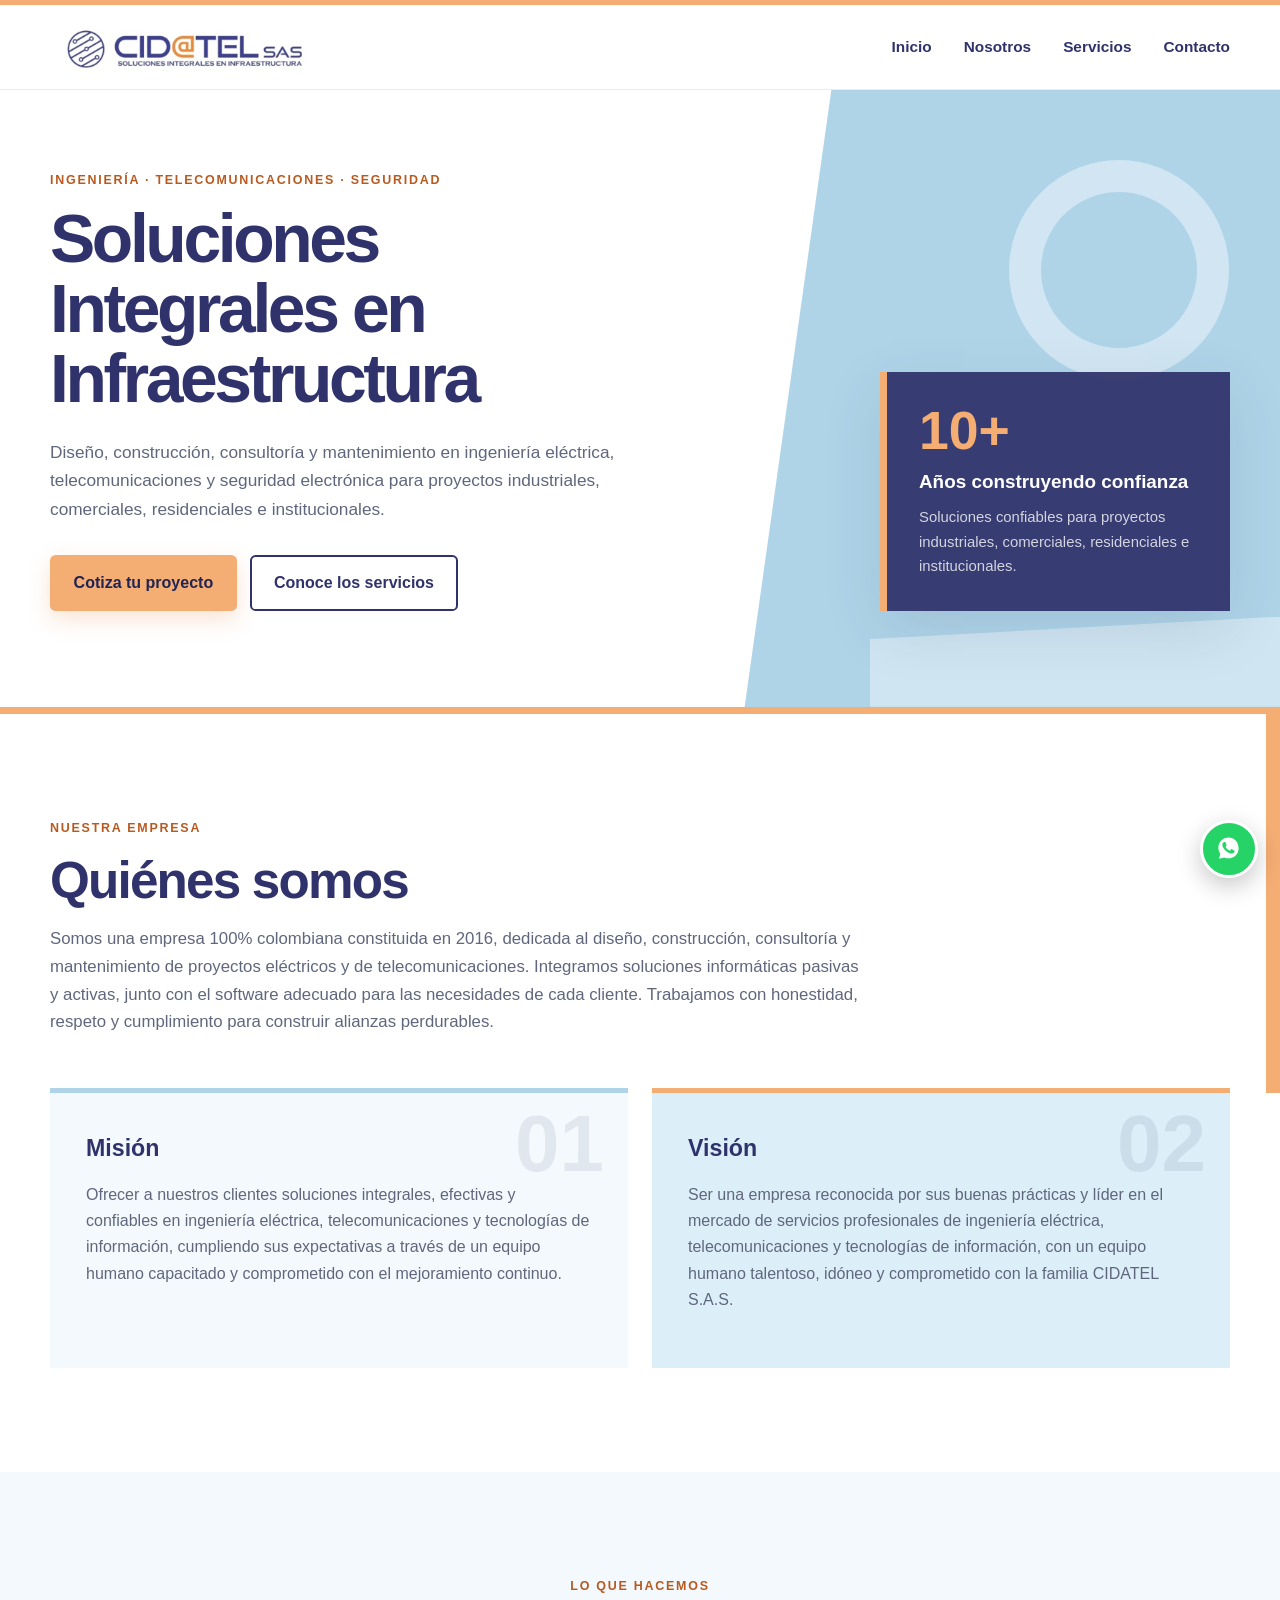
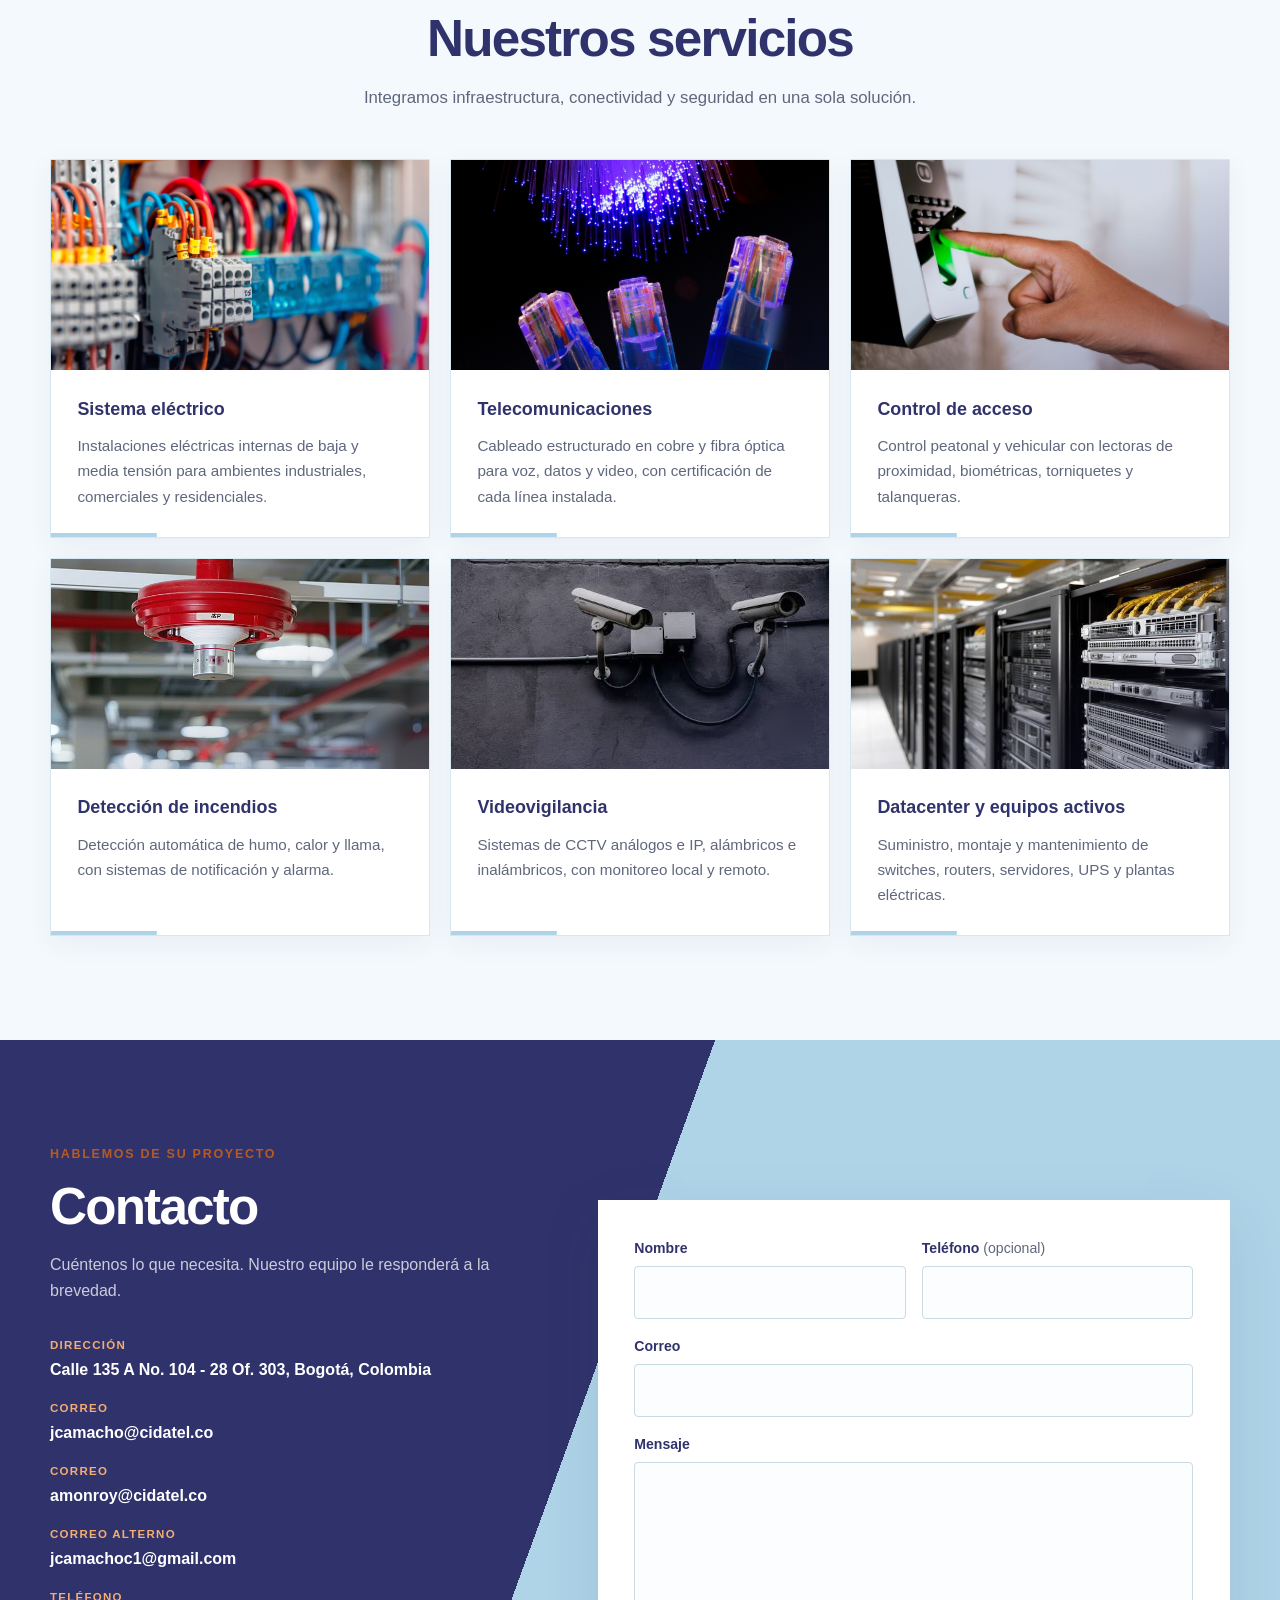
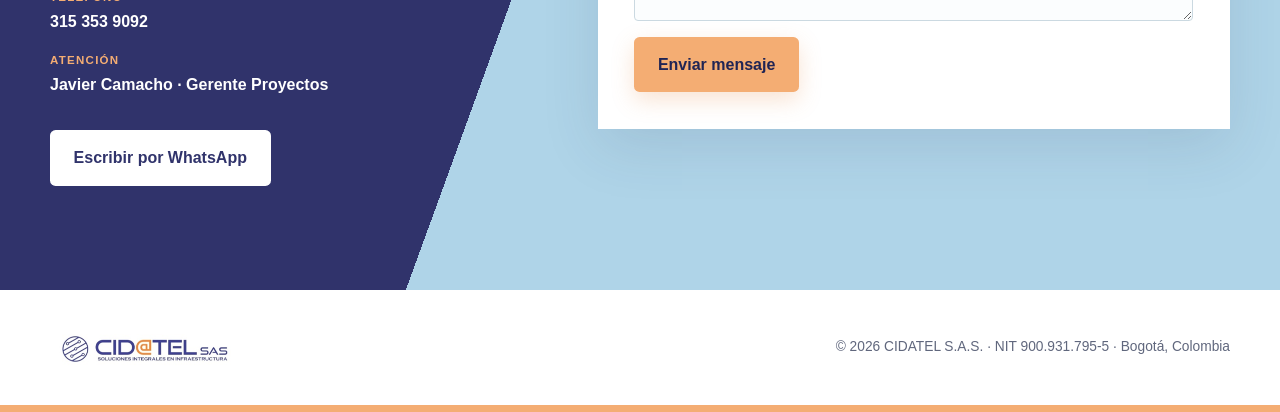
<file: index.html>
<!DOCTYPE html>
<html lang="es">
<head>
  <meta charset="UTF-8" />
  <meta name="viewport" content="width=device-width, initial-scale=1.0" />
  <meta name="theme-color" content="#30336b" />
  <title>CIDATEL S.A.S. — Soluciones Integrales en Infraestructura</title>
  <meta name="description" content="CIDATEL S.A.S.: diseño, construcción, consultoría y mantenimiento en ingeniería eléctrica, telecomunicaciones y seguridad electrónica en Bogotá, Colombia." />
  <link rel="icon" href="assets/img/cidatel-logo.png" />
  <link rel="stylesheet" href="css/styles.css" />
</head>
<body>
  <a class="skip-link" href="#contenido">Ir al contenido</a>
  <header class="site-header">
    <nav class="nav container" aria-label="Navegación principal">
      <a href="#inicio" class="brand" aria-label="CIDATEL S.A.S., ir al inicio">
        <img src="assets/img/cidatel-logo.png" alt="CIDATEL S.A.S. — Soluciones Integrales en Infraestructura" />
      </a>
      <button class="nav-toggle" type="button" aria-label="Abrir menú" aria-controls="nav-links" aria-expanded="false"><span></span><span></span><span></span></button>
      <ul class="nav-links" id="nav-links">
        <li><a href="#inicio">Inicio</a></li><li><a href="#nosotros">Nosotros</a></li><li><a href="#servicios">Servicios</a></li><li><a href="#contacto">Contacto</a></li>
      </ul>
    </nav>
  </header>
  <main id="contenido">
    <section id="inicio" class="hero">
      <div class="hero-shape" aria-hidden="true"></div>
      <div class="container hero-layout">
        <div class="hero-copy">
          <p class="eyebrow">Ingeniería · Telecomunicaciones · Seguridad</p>
          <h1 id="hero-title">Soluciones Integrales en Infraestructura</h1>
          <p class="subtitle" id="hero-subtitle"></p>
          <div class="hero-actions"><a href="#" id="hero-whatsapp" class="btn btn-primary" target="_blank" rel="noopener">Cotiza tu proyecto</a><a href="#servicios" id="hero-services" class="btn btn-secondary">Conoce los servicios</a></div>
        </div>
        <aside class="hero-panel" aria-label="Experiencia CIDATEL"><span class="hero-panel-number">10+</span><strong>Años construyendo confianza</strong><p>Soluciones confiables para proyectos industriales, comerciales, residenciales e institucionales.</p></aside>
      </div>
    </section>
    <section id="nosotros" class="section section-about">
      <div class="container">
        <div class="section-heading section-heading-left"><p class="eyebrow">Nuestra empresa</p><h2 id="about-title">Quiénes somos</h2><p id="about-text" class="section-intro"></p></div>
        <div class="mv-grid">
          <article class="mv-card"><span class="card-number">01</span><h3>Misión</h3><p id="mission-text"></p></article>
          <article class="mv-card mv-card-accent"><span class="card-number">02</span><h3>Visión</h3><p id="vision-text"></p></article>
        </div>
      </div>
    </section>
    <section id="servicios" class="section section-services">
      <div class="container">
        <div class="section-heading"><p class="eyebrow">Lo que hacemos</p><h2>Nuestros servicios</h2><p>Integramos infraestructura, conectividad y seguridad en una sola solución.</p></div>
        <div class="services-grid" id="services-grid" aria-live="polite"></div>
      </div>
    </section>
    <section id="contacto" class="section section-contact">
      <div class="container contact-shell">
        <div class="contact-info">
          <p class="eyebrow">Hablemos de su proyecto</p><h2>Contacto</h2><p class="contact-lead">Cuéntenos lo que necesita. Nuestro equipo le responderá a la brevedad.</p>
          <ul class="contact-details"><li><span>Dirección</span><strong id="contact-address"></strong></li><li><span>Correo</span><a id="contact-email" href="#"></a></li><li><span>Teléfono</span><a id="contact-phone" href="#"></a></li><li><span>Atención</span><strong><span id="contact-name"></span> · <span id="contact-role"></span></strong></li></ul>
          <a href="#" id="contact-whatsapp-btn" class="btn btn-light" target="_blank" rel="noopener">Escribir por WhatsApp</a>
        </div>
        <form class="contact-form" name="contacto" method="POST" data-netlify="true" netlify-honeypot="bot-field">
          <input type="hidden" name="form-name" value="contacto" /><p class="hidden-field"><label>No llenar: <input name="bot-field" /></label></p>
          <div class="field-row"><div class="field"><label for="name">Nombre</label><input type="text" id="name" name="name" autocomplete="name" required /></div><div class="field"><label for="phone">Teléfono <span>(opcional)</span></label><input type="tel" id="phone" name="phone" autocomplete="tel" /></div></div>
          <div class="field"><label for="email">Correo</label><input type="email" id="email" name="email" autocomplete="email" required /></div>
          <div class="field"><label for="message">Mensaje</label><textarea id="message" name="message" rows="5" required></textarea></div>
          <button type="submit" class="btn btn-primary">Enviar mensaje</button>
        </form>
      </div>
    </section>
  </main>
  <a href="#" id="whatsapp-float" class="whatsapp-float" target="_blank" rel="noopener" aria-label="Escribir por WhatsApp"><svg viewBox="0 0 32 32" width="27" height="27" aria-hidden="true"><path d="M16.001 3C9.373 3 4 8.373 4 15.001c0 2.65.86 5.1 2.317 7.086L4.8 28.2l6.276-1.65a11.94 11.94 0 0 0 4.925 1.05h.005c6.628 0 12-5.373 12-12.001C28.006 8.373 22.63 3 16.001 3zm7.006 17.13c-.297.833-1.47 1.53-2.412 1.732-.64.137-1.474.246-4.29-.918-3.604-1.49-5.926-5.144-6.108-5.386-.176-.242-1.463-1.945-1.463-3.71 0-1.766.926-2.633 1.254-2.994.328-.36.716-.45.955-.45.238 0 .478.002.687.013.22.01.516-.083.807.615.297.712 1.01 2.46 1.098 2.64.088.18.146.39.03.632-.117.242-.176.39-.35.6-.176.21-.37.47-.528.63-.176.176-.36.367-.155.72.206.352.914 1.508 1.963 2.442 1.35 1.204 2.49 1.577 2.842 1.753.352.176.557.147.762-.088.206-.235.88-1.026 1.115-1.38.235-.352.47-.293.79-.176.322.117 2.05.967 2.402 1.143.352.176.586.264.674.41.088.147.088.85-.21 1.683z"/></svg></a>
  <footer class="site-footer"><div class="container footer-inner"><img src="assets/img/cidatel-logo.png" alt="CIDATEL S.A.S." /><p>&copy; <span id="year"></span> CIDATEL S.A.S. · NIT <span id="footer-nit"></span> · Bogotá, Colombia</p></div></footer>
  <script src="js/main.js"></script>
</body>
</html>
</file>
<file: css/styles.css>
:root {
  --white: #fff; --ice: #f3f9fc; --sky: #afd4e8; --sky-soft: #dceef7;
  --navy: #30336b; --navy-deep: #202454; --orange: #f4ad73; --orange-deep: #b85a20;
  --ink: #252a45; --muted: #60677d; --border: #d7e7ef; --whatsapp: #25d366;
  --shadow: 0 18px 55px rgba(44,55,92,.12); --max-width: 1180px;
}
* { box-sizing: border-box; margin: 0; padding: 0; }
html { scroll-behavior: smooth; scroll-padding-top: 88px; }
body { font-family: "Segoe UI", Arial, sans-serif; color: var(--ink); background: var(--white); line-height: 1.65; -webkit-font-smoothing: antialiased; }
button, input, textarea { font: inherit; } a { color: inherit; text-decoration: none; }
.container { width: min(100% - 3rem, var(--max-width)); margin-inline: auto; }
.skip-link { position: fixed; left: 1rem; top: -5rem; z-index: 100; padding: .7rem 1rem; background: var(--navy); color: var(--white); border-radius: .5rem; }
.skip-link:focus { top: 1rem; }

.site-header { position: sticky; top: 0; z-index: 50; background: rgba(255,255,255,.96); border-top: 5px solid var(--orange); border-bottom: 1px solid rgba(48,51,107,.1); backdrop-filter: blur(12px); }
.nav { min-height: 84px; display: flex; align-items: center; justify-content: space-between; gap: 2rem; }
.brand { display: inline-flex; align-items: center; }
.brand img { display: block; width: 270px; max-width: 42vw; height: auto; }
.nav-links { list-style: none; display: flex; align-items: center; gap: 2rem; }
.nav-links a { position: relative; color: var(--navy); font-size: .96rem; font-weight: 650; padding: .75rem 0; }
.nav-links a::after { content: ""; position: absolute; left: 0; right: 100%; bottom: .35rem; height: 3px; border-radius: 99px; background: var(--orange); transition: right .2s ease; }
.nav-links a:hover::after, .nav-links a:focus-visible::after { right: 0; }
.nav-toggle { display: none; width: 44px; height: 44px; border: 0; border-radius: .65rem; background: var(--ice); padding: 11px 10px; cursor: pointer; }
.nav-toggle span { display: block; height: 2px; margin: 5px 0; background: var(--navy); border-radius: 2px; }

.hero { position: relative; min-height: 610px; overflow: hidden; background: linear-gradient(90deg, var(--white) 0 51%, var(--sky) 51% 100%); border-bottom: 7px solid var(--orange); }
.hero::before { content: ""; position: absolute; width: 270px; top: 0; bottom: 0; left: calc(51% - 135px); background: var(--white); transform: skewX(-8deg); }
.hero::after { content: ""; position: absolute; inset: auto 0 0; height: 90px; background: linear-gradient(90deg, transparent 0 68%, rgba(255,255,255,.4) 68% 100%); clip-path: polygon(0 78%,100% 0,100% 100%,0 100%); }
.hero-shape { position: absolute; width: 220px; height: 220px; right: max(4vw, calc((100vw - var(--max-width))/2)); top: 70px; border: 32px solid rgba(255,255,255,.42); border-radius: 50%; }
.hero-layout { position: relative; z-index: 1; min-height: 610px; display: grid; grid-template-columns: 1.15fr .85fr; align-items: center; gap: 7rem; padding-block: 5rem 6rem; }
.hero-copy { max-width: 660px; }
.eyebrow { color: var(--orange-deep); font-size: .78rem; font-weight: 800; letter-spacing: .14em; text-transform: uppercase; margin-bottom: .85rem; }
.hero h1 { max-width: 720px; color: var(--navy); font-size: clamp(2.7rem,5.3vw,5rem); line-height: 1.03; letter-spacing: -.05em; text-wrap: balance; }
.hero .subtitle { max-width: 660px; margin-top: 1.5rem; color: var(--muted); font-size: 1.08rem; }
.hero-actions { display: flex; flex-wrap: wrap; gap: .85rem; margin-top: 2rem; }
.hero-panel { align-self: end; max-width: 350px; margin-left: auto; padding: 2rem; background: rgba(48,51,107,.94); color: var(--white); box-shadow: var(--shadow); border-left: 7px solid var(--orange); }
.hero-panel-number { display: block; color: var(--orange); font-size: 3.35rem; font-weight: 800; line-height: 1; }
.hero-panel strong { display: block; margin: .5rem 0; font-size: 1.18rem; }
.hero-panel p { color: rgba(255,255,255,.78); font-size: .93rem; }
.btn { display: inline-flex; min-height: 50px; align-items: center; justify-content: center; padding: .78rem 1.35rem; border: 2px solid transparent; border-radius: .35rem; font-weight: 750; cursor: pointer; transition: transform .18s ease, background .18s ease, box-shadow .18s ease; }
.btn:hover { transform: translateY(-2px); }
.btn-primary { background: var(--orange); color: var(--navy-deep); box-shadow: 0 8px 22px rgba(231,143,78,.25); }
.btn-primary:hover { background: var(--orange-deep); }
.btn-secondary { background: var(--white); border-color: var(--navy); color: var(--navy); }
.btn-secondary:hover { background: var(--navy); color: var(--white); }
.btn-light { background: var(--white); color: var(--navy); }

.section { padding-block: 6.5rem; }
.section-heading { max-width: 680px; margin: 0 auto 3rem; text-align: center; }
.section-heading-left { max-width: 810px; margin-left: 0; text-align: left; }
.section h2 { color: var(--navy); font-size: clamp(2rem,4vw,3.2rem); line-height: 1.12; letter-spacing: -.035em; }
.section-heading > p:last-child, .section-intro { margin-top: 1rem; color: var(--muted); font-size: 1.05rem; }
.section-about { position: relative; background: var(--white); }
.section-about::after { content: ""; position: absolute; top: 0; right: 0; width: 14px; height: 50%; background: var(--orange); }
.mv-grid { display: grid; grid-template-columns: 1fr 1fr; gap: 1.5rem; margin-top: 3.25rem; }
.mv-card { position: relative; overflow: hidden; min-height: 280px; padding: 2.25rem; background: var(--ice); border-top: 5px solid var(--sky); }
.mv-card-accent { background: var(--sky-soft); border-top-color: var(--orange); }
.card-number { position: absolute; right: 1.5rem; top: .7rem; color: rgba(48,51,107,.09); font-size: 5rem; font-weight: 900; line-height: 1; }
.mv-card h3 { position: relative; margin-bottom: .9rem; color: var(--navy); font-size: 1.45rem; }
.mv-card p { position: relative; color: var(--muted); }

.section-services { background: var(--ice); }
.services-grid { display: grid; grid-template-columns: repeat(3,1fr); gap: 1.25rem; }
.service-card { position: relative; overflow: hidden; background: var(--white); border: 1px solid var(--border); box-shadow: 0 8px 25px rgba(48,51,107,.055); transition: opacity .6s ease, transform .45s cubic-bezier(.2,.75,.25,1), box-shadow .45s ease, border-color .3s ease; }
.service-card::before { content: ""; position: absolute; z-index: 2; inset: auto 0 0; height: 4px; background: var(--sky); transform: scaleX(.28); transform-origin: left; transition: transform .45s ease, background .3s ease; }
.service-card:hover { transform: translateY(-8px); border-color: var(--sky); box-shadow: 0 24px 55px rgba(44,55,92,.17); }
.service-card:hover::before { background: var(--orange); transform: scaleX(1); }
.service-media { position: relative; height: 210px; overflow: hidden; background: var(--sky-soft); isolation: isolate; }
.service-media::after { content: ""; position: absolute; inset: 0; z-index: 1; background: linear-gradient(155deg,transparent 45%,rgba(32,36,84,.34)); pointer-events: none; }
.service-media img { width: 100%; height: 100%; display: block; object-fit: cover; transition: transform .8s cubic-bezier(.2,.7,.2,1), filter .45s ease; }
.service-media.image-unavailable { background: linear-gradient(135deg,var(--sky-soft),var(--sky)); }
.service-media.image-unavailable::before { content: ""; position: absolute; width: 150px; height: 150px; left: -30px; top: -55px; border: 22px solid rgba(255,255,255,.42); border-radius: 50%; }
.service-card:hover .service-media img { transform: scale(1.075) translateY(-2px); filter: saturate(1.08) contrast(1.03); }
.service-body { padding: 1.55rem 1.65rem 1.75rem; }
.service-icon { position: absolute; z-index: 2; right: 1rem; bottom: 1rem; width: 50px; height: 50px; display: grid; place-items: center; border: 2px solid rgba(255,255,255,.88); border-radius: 50%; background: rgba(220,238,247,.94); color: var(--navy); box-shadow: 0 7px 18px rgba(32,36,84,.22); backdrop-filter: blur(6px); transition: transform .4s cubic-bezier(.2,.75,.25,1), background .3s ease; }
.service-card:hover .service-icon { transform: rotate(-7deg) scale(1.08); background: var(--orange); }
.service-icon svg { width: 25px; height: 25px; }
.service-card h3 { margin-bottom: .55rem; color: var(--navy); font-size: 1.12rem; }
.service-card p { color: var(--muted); font-size: .95rem; }
.reveal-service { opacity: 0; transform: translateY(28px); }
.reveal-service.is-visible { opacity: 1; transform: translateY(0); transition-delay: var(--reveal-delay,0ms); }
.reveal-service.is-visible:hover { transform: translateY(-8px); }
.content-error { grid-column: 1 / -1; padding: 1rem; color: var(--navy); background: var(--sky-soft); }

.section-contact { background: linear-gradient(110deg,var(--navy) 0 45%,var(--sky) 45% 100%); }
.contact-shell { display: grid; grid-template-columns: .85fr 1.15fr; align-items: center; gap: 5rem; }
.contact-info { color: var(--white); }
.contact-info h2 { color: var(--white); }
.contact-lead { max-width: 450px; margin-top: 1rem; color: rgba(255,255,255,.75); }
.contact-details { list-style: none; display: grid; gap: 1rem; margin: 2rem 0; }
.contact-details li { display: grid; gap: .1rem; }
.contact-details li > span { color: var(--orange); font-size: .72rem; font-weight: 800; letter-spacing: .11em; text-transform: uppercase; }
.contact-details a, .contact-details strong { font-weight: 600; }
.contact-details a:hover { text-decoration: underline; }
.contact-form { padding: 2.3rem; background: var(--white); box-shadow: var(--shadow); }
.field-row { display: grid; grid-template-columns: 1fr 1fr; gap: 1rem; }
.field { display: flex; flex-direction: column; gap: .35rem; margin-bottom: 1rem; }
.field label { color: var(--navy); font-size: .88rem; font-weight: 750; }
.field label span { color: var(--muted); font-weight: 400; }
.field input, .field textarea { width: 100%; padding: .78rem .9rem; border: 1px solid #cbd9e1; border-radius: .25rem; background: #fbfdfe; color: var(--ink); }
.field textarea { resize: vertical; }
.field input:focus, .field textarea:focus { outline: 3px solid rgba(175,212,232,.8); border-color: var(--navy); }
.hidden-field { position: absolute; left: -9999px; }
.whatsapp-float { position: fixed; right: 1.4rem; bottom: 1.4rem; z-index: 40; width: 58px; height: 58px; display: grid; place-items: center; border: 3px solid var(--white); border-radius: 50%; background: var(--whatsapp); color: var(--white); box-shadow: 0 8px 25px rgba(0,0,0,.22); transition: transform .2s ease; }
.whatsapp-float:hover { transform: translateY(-3px) scale(1.03); }
.whatsapp-float svg { fill: currentColor; }
.site-footer { padding: 2rem 0; border-bottom: 7px solid var(--orange); background: var(--white); }
.footer-inner { display: flex; align-items: center; justify-content: space-between; gap: 2rem; }
.footer-inner img { width: 190px; height: auto; }
.footer-inner p { color: var(--muted); font-size: .86rem; text-align: right; }
:focus-visible { outline: 3px solid var(--orange); outline-offset: 3px; }
@media (prefers-reduced-motion: reduce) { html { scroll-behavior: auto; } *,*::before,*::after { transition: none !important; } .reveal-service { opacity: 1; transform: none; } }
@media (max-width: 900px) {
  .hero { min-height: auto; background: linear-gradient(145deg,var(--white) 0 60%,var(--sky) 60% 100%); }
  .hero::before { display: none; } .hero-layout { min-height: auto; grid-template-columns: 1fr; gap: 3rem; padding-block: 4.5rem; }
  .hero-panel { max-width: 420px; margin: 0; } .services-grid { grid-template-columns: repeat(2,1fr); } .contact-shell { gap: 3rem; }
}
@media (max-width: 720px) {
  .container { width: min(100% - 2rem,var(--max-width)); } .nav { min-height: 74px; } .brand img { width: 215px; max-width: 68vw; } .nav-toggle { display: block; }
  .nav-links { position: absolute; top: 100%; left: 0; right: 0; display: none; align-items: stretch; gap: 0; padding: .6rem 1rem 1rem; background: var(--white); border-bottom: 1px solid var(--border); box-shadow: 0 12px 25px rgba(48,51,107,.1); }
  .nav-links.open { display: flex; flex-direction: column; } .nav-links a { display: block; padding: .8rem .5rem; } .nav-links a::after { display: none; }
  .hero-layout { padding-block: 3.8rem 4.5rem; } .hero h1 { font-size: clamp(2.45rem,12vw,3.7rem); } .section { padding-block: 4.5rem; }
  .mv-grid,.services-grid,.contact-shell,.field-row { grid-template-columns: 1fr; } .mv-card { min-height: auto; padding: 1.6rem; }
  .section-contact { background: linear-gradient(170deg,var(--navy) 0 47%,var(--sky) 47% 100%); } .contact-shell { gap: 3rem; } .contact-form { padding: 1.4rem; }
  .footer-inner { flex-direction: column; align-items: flex-start; } .footer-inner p { text-align: left; }
}
@media (max-width: 420px) { .hero-actions .btn { width: 100%; } .hero-panel { padding: 1.5rem; } .service-media { height: 190px; } .service-body { padding: 1.35rem 1.4rem 1.55rem; } }
</file>
